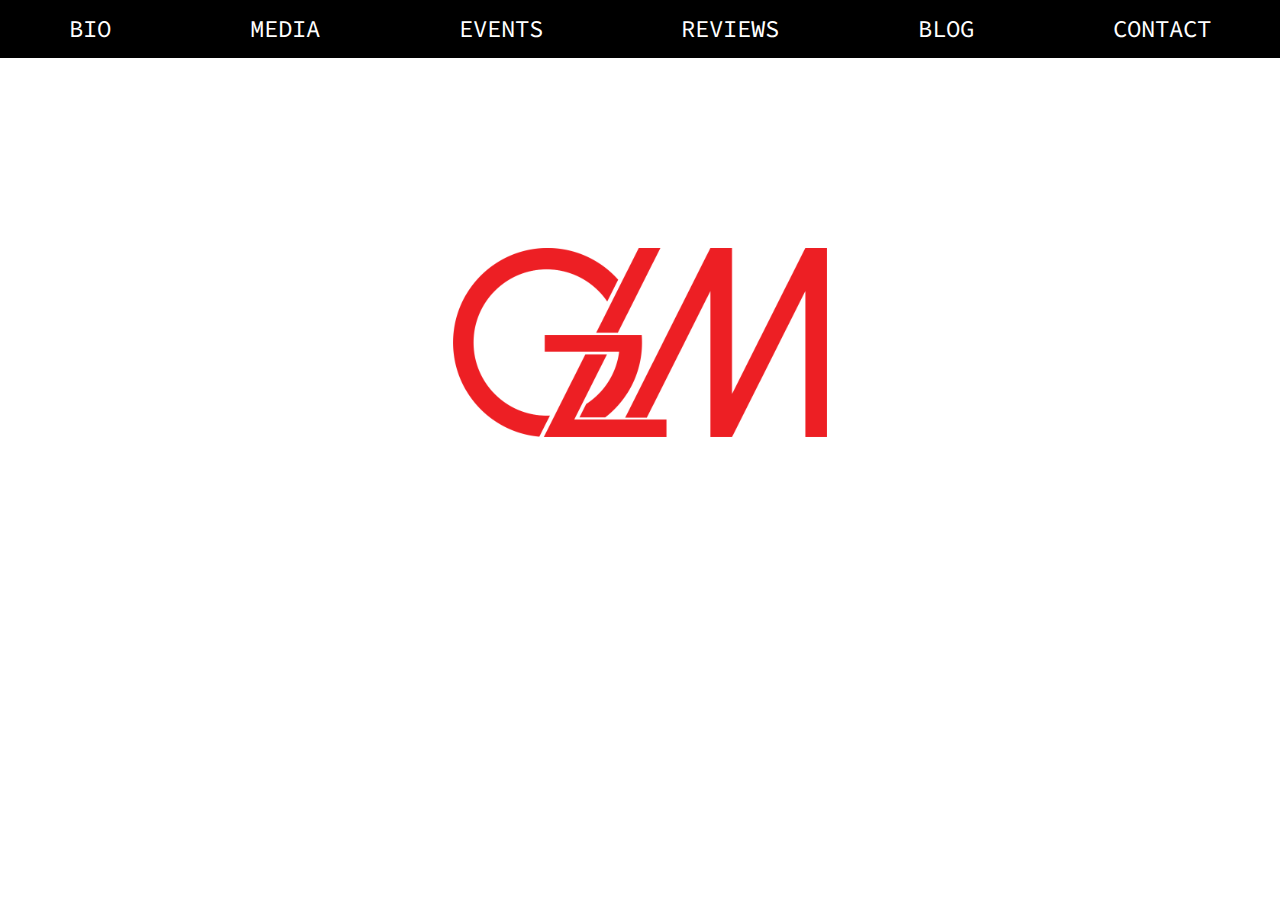
<file: index.html>
<!doctype html>

<!-- re-design of hard coded GLM website -->

<html lang="en">
    <head>
        <meta charset="utf-8">
        <title>Greg Luce Music</title>
        <link rel="apple-touch-icon" sizes="180x180" href="/apple-touch-icon.png">
        <link rel="icon" type="image/png" sizes="32x32" href="/favicon-32x32.png">
        <link rel="icon" type="image/png" sizes="16x16" href="/favicon-16x16.png">
        <link rel="manifest" href="/site.webmanifest">
        <meta name="Greg Luce Music Website" content="Greg Luce Music">
        <meta name="viewport" content="width=device-width, initial-scale=1">
        <meta property="og:type" content="website">
        <meta property="og:title" content="Greg Luce | Best Dallas Wedding DJ | Dallas Events DJ | Live Music | One Man Band | Solo Music Performer | DJ Near Me">
        <meta property="og:description" content="Live Music. DJ. Music Entertainment. Solo Musician. Contact us for Wedding, Private Party, or Corporate Event plans you have in Dallas, Fort Worth, or any destination for Music Entertainment.">
        <meta property="og:url" content="https://greglucemusic.com">
        <meta property="og:image" content="https://greglucemusic.com/img/glm-logo-red.png">
        <meta property="og:locale" content="en_US">
        <meta property="og:site_name" content="Greg Luce">
        <meta name="robots" content="follow, index"/>
        <meta name="google-site-verification" content="H_cP-AX1Nu55ibHpbzy5MTfO5NKqQpnH-luIgylswEA" />
 	
        <link rel="stylesheet" href="css/styles.css">
        <link rel="preconnect" href="https://fonts.gstatic.com">
        <link href="https://fonts.googleapis.com/css2?family=Red+Hat+Display&display=swap" rel="stylesheet">
        <link rel="preconnect" href="https://fonts.gstatic.com">
        <link href="https://fonts.googleapis.com/css2?family=Source+Code+Pro:wght@500&display=swap" rel="stylesheet">
        <link rel="preconnect" href="https://fonts.googleapis.com"> 
        <link rel="preconnect" href="https://fonts.gstatic.com" crossorigin> 
        <link href="https://fonts.googleapis.com/css2?family=Roboto+Mono:wght@700&display=swap" rel="stylesheet">
        <script src="js/script.js" defer></script>
    </head>

<body>
    <header>
        <div class="menu-wrapper">
            <div class="flex-tab">
                <div>
                    <div class="spot-mark">X</div>
                </div>
                <div class="menu-box">
                    <div class="line"></div>
                    <div class="line"></div>
                    <div class="line"></div>
                </div>
                <div class="hidden-box"></div>
            </div>
        </div>
        <div class="nav-box">
            <nav class="nav">
                <ul class="mobile-menu">
                    <li><a class="nav-links" href="../bio/index.html">BIO</a></li>
                    <li><a class="nav-links" href="../media/index.html">MEDIA</a></li>
                    <li><a class="nav-links" href="../events/index.html">EVENTS</a></li>
                    <li><a class="nav-links" href="../reviews/index.html">REVIEWS</a></li>
                    <li><a class="nav-links" href="../blog/index.html">BLOG</a></li>
                    <li><a class="nav-links" href="../contact/index.html">CONTACT</a></li>
                </ul>
            </nav>
            <div class="phone-number">
                <a href="tel:18174870886"><h1><img class="phone-icon" src="img/transparent-phone-white.png">817.487.0886</h1></a>
            </div>
        </div>
    </header>
    
    <div class="parallax-wrapper">
        <div class="header-wrapper">
            <div class="logo-headlines">
                <div class="logo-text">
                    <img class="logo" src="img/glm-logo-red.png" alt="red Greg Luce Music logo">
                    <p id="glm-text">Greg Luce Music<p>
                </div>
                <div class="glm-lines">
                    <p class="glm-description glm-description__left">DJ / One Man Band</p>
                    <p class="glm-description glm-description__right">Entertaining Dallas, <span class="no-wrap">Fort Worth,</span> and beyond</p>
                </div>
            </div>
        </div>
        <div class="full-page">  
            <div class="dj-frame">
                <div class="text-image-dj">DJ</div>
                <div class="dj-text">Seamless Sonic Selections</div>
            </div>
            <div class="bumper"></div>
            <div class="text-style" id="glm-dj-frame">
                <p class="description" id="glm-dj-text">Greg Luce Music provides a personalized touch on all the song selections and works with the client to choose songs from anything to a wedding first dance to a special birthday memory. This is the foundational highlght of any wedding reception or private party entertainment!</p>
            </div>
        </div>
        <div class="full-page">
            <div class="dj-frame">
                <div class="text-image-omb">OMB</div>
                <div class="omb-text">Acoustic Looping Entertainment</div>
            </div>
            <div class="bumper"></div>
            <div class="text-style">
                <p class="description">One Man Band - this is a unique approach for what Greg Luce Music delivers. Using technology to make digital loops, the performance can be enhanced with layered instrumentation and makes the guests take notice. A presentation of solo acoustic looping is what sets Greg Luce Music apart from others and accentuates any event.</p>
            </div>  
        </div>
        <div class="full-page">
            <div class="dj-frame">
                <div class="text-image-mc">MC</div>
                <div class="mc-text">Personalized Event Presentation</div>
            </div>
            <div class="bumper"></div>
            <div class="text-style">
                <p class="description">Most every special event needs an Master Of Ceremonies. Greg Luce Music adds this as part of weddings, corporate parties, and fundraisers, working to meet the clients needs and expectations.</p>
            </div>
        </div>
        <div class="full-page">
            <div class="dj-frame">
                <div class="text-image-fx">FX</div>
                <div class="fx-text">Ambience Enhancing Lighting</div>
            </div>
            <div class="bumper"></div>
            <div class="text-style">
                <p class="description">No party would be complete without special effects! Greg Luce Music can provide anything as simple as a few lights for presentation, to a full production or moving heads, strobes, and even dance lights. Uplighting is also an important element, especially for weddings, in order to set the ambience.</p>
            </div>
        </div>
        <div class="video-wrapper-front">
            <div class="video-player">
                <iframe src="https://www.youtube.com/embed/a4hIagju_sk" frameborder="0" allowfullscreen class="video"></iframe>
                <h4 class="video-text">Greg Luce Music - Promo Video</h4>
            </div>
        </div>
        <div class="footer-wrapper">
            <form action="https://formsubmit.co/greglucemusic@gmail.com" method="POST">
                <h3>Questions? Get them answered here.</h3>
                <div class="contact-info">
                    <div class="top-three">
                        <label for="name" required>Name</label>
                        <input type="text" name="Name" required>
                    </div>
                    <div class="top-three">
                        <label for="cell-phone" required>Mobile</label>
                        <input type="text" name="Cell Phone">
                    </div>
                    <div class="top-three">
                        <label for="email" required>Email</label>
                        <input type="text" name="Email">
                    </div>
                </div>
                <div class="event-date-type">
                    <div class="mid-two box1">
                        <label for="date-of-event" required>Date of Event</label>
                        <input type="date" value="" name="Date Of Event">
                    </div>
                    <div class="mid-two box2">
                        <label for="event-type" required>Event Type</label>
                        <div id="event-type">
                            <select>
                                <option value="wedding">Wedding</option>
                                <option value="private-party">Private Party</option>
                                <option value="corporate-event">Corporate Event</option>
                                <option value="fundraiser">Fundraiser</option>
                                <option value="other">Other</option>
                            </select>
                        </div>
                    </div>
                </div>
                <label for="event-location" required>Event Location</label>
                <input type="text" name="Event Location">
                <label for="entertainment-selections" required>What would you like to discuss? (check all that apply)</label>
                <div class="multi-selections">
                    <div class="entertainment-checkboxes">
                        <input type="text" name="Entertainment Selections">
                        <span class="down-arrow">&blacktriangledown;</span>
                    </div>
                    <div class="list">
                        <label for="omb" class="omb list-items">
                            <input type="checkbox" name="Solo Acoustic" id="list-omb" class="selections">Solo Acoustic
                        </label>
                        <label for="dj" class="dj list-items">
                            <input type="checkbox" name="DJ" id="list-dj" class="selections">DJ
                        </label>
                        <label for="mc" class="mc list-items">
                            <input type="checkbox" name="MC" id="list-mc" class="selections">Master Of Ceremonies
                        </label>
                        <label for="dance-floor-lighting" class="lighting-dance-floor list-items">
                        <input type="checkbox" name="Dance Floor Lights" id="lighting-dance-floor">Dance Floor Lights
                        </label>
                        <label for="uplighting" class="uplighting list-items">
                        <input type="checkbox" name="Uplighting" id="lighting-uplighting">Uplighting
                        </label>
                    </div>
                </div>
                <label for="event-vision" required>Event Vision</label>
                <input type="text" name="Event Vision">
                <label for="search-lead" required>How did you find us?</label>
                <input type="text" name="Search Reference">
                <button>
                    <p>Submit</p>
                </button>
            </form>
        </div>
        <div class="footer-tag">
            <div id="social-logos">
                <a href="https://www.facebook.com/GregLuceMusic"><img src="img/blue-facebook.png" alt="Greg Luce Music - Facebook logo" id="fb-logo" class="social"></a>
                <a href="https://www.instagram.com/greglucemusic/"><img src="img/transparent-instagram.png" alt="Greg Luce Music -Instagram logo" id="ig-logo" class="social"></a>
                <a href="https://twitter.com/GregLuceMusic"><img src="img/transparent-twitter.png" alt="Greg Luce Music - Twitter logo" id="tw-logo" class="social"></a>
            </div>
            <p>Greg Luce Music 2021</p>
        </div>
    </div>
    
</body>

</html>
</file>
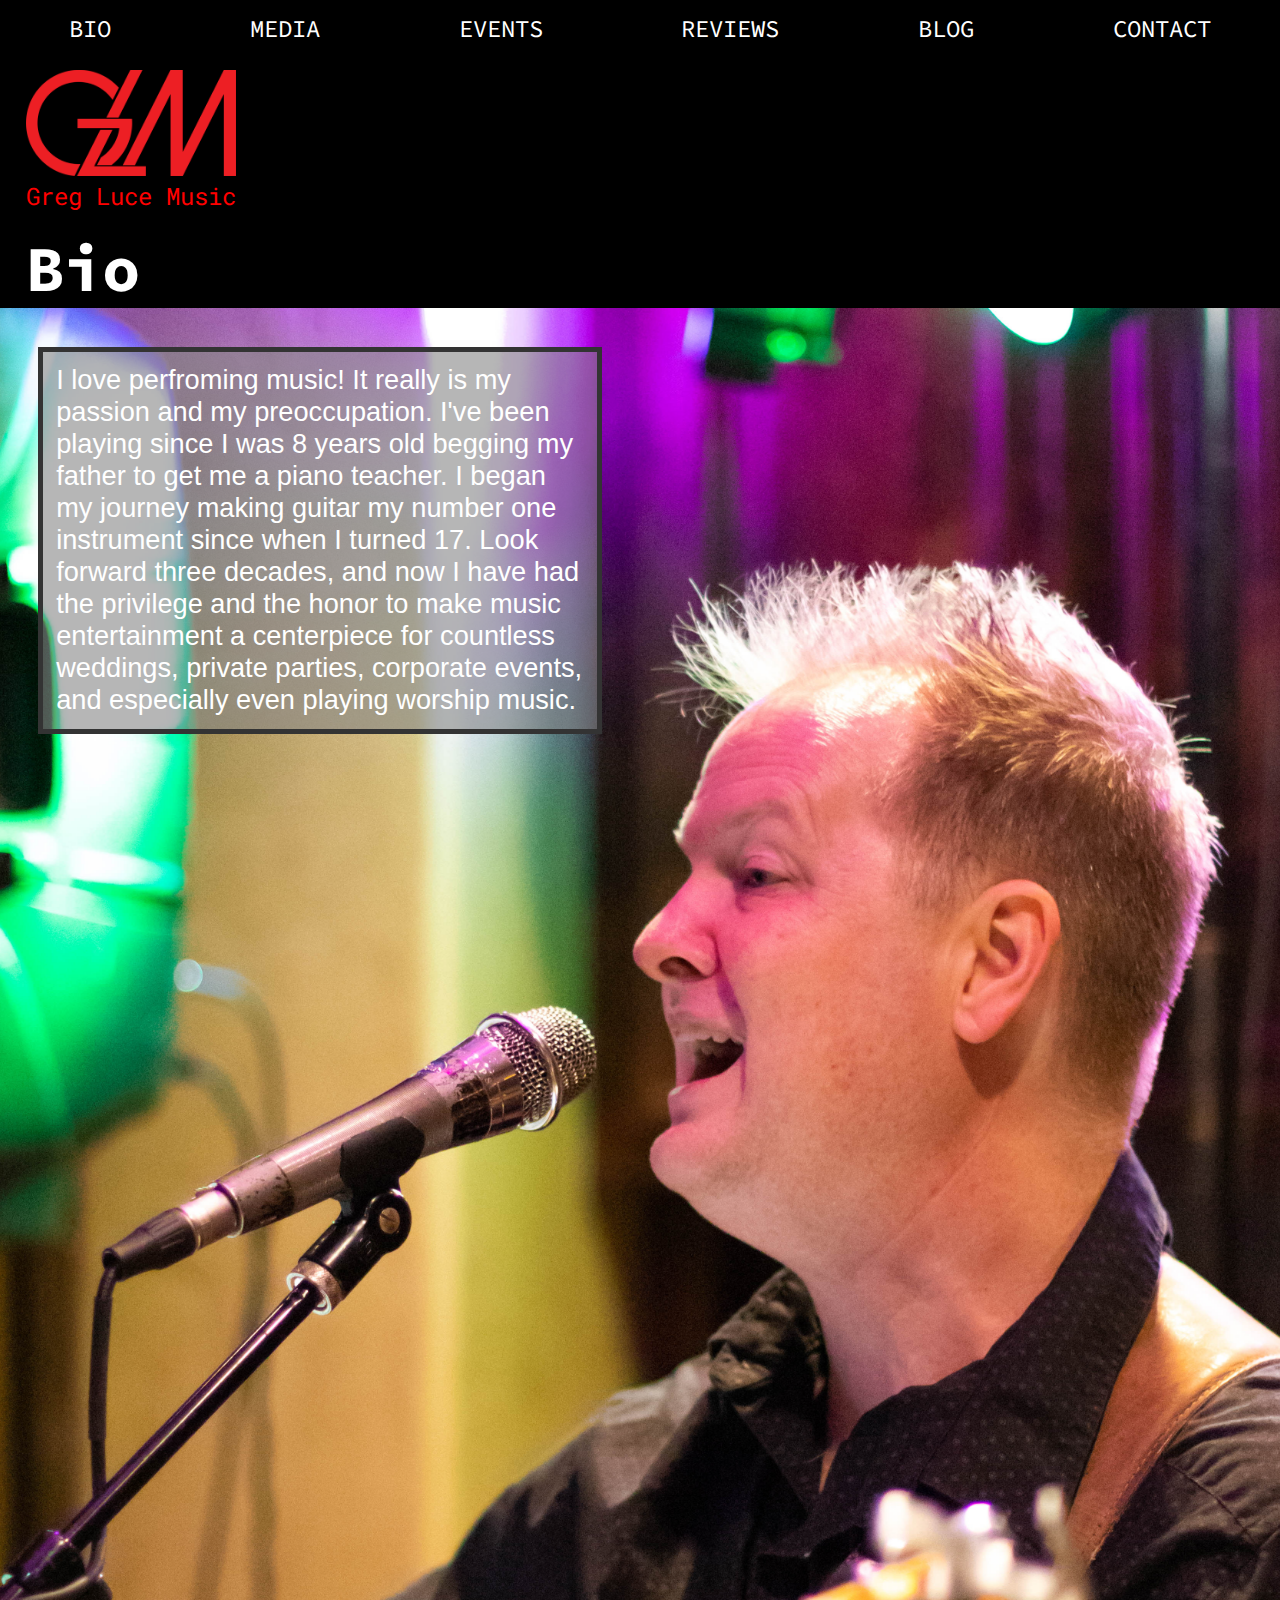
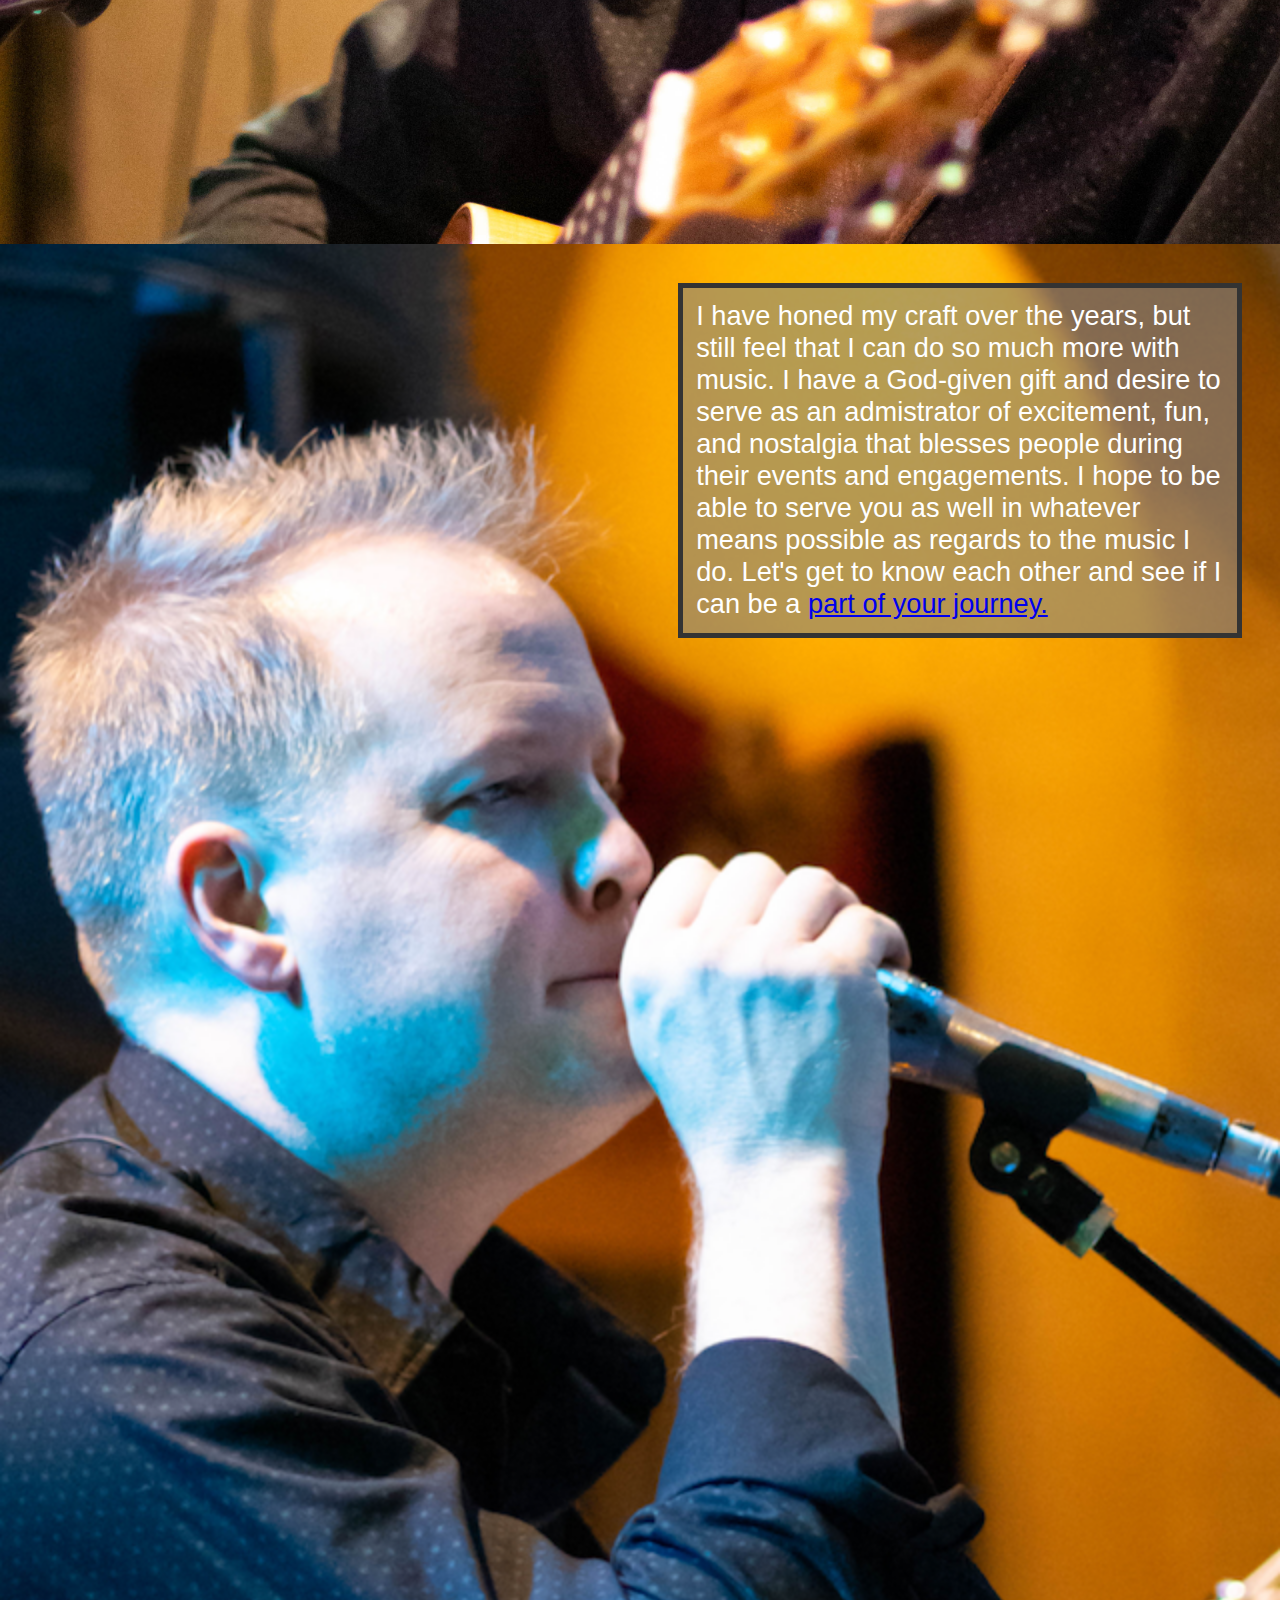
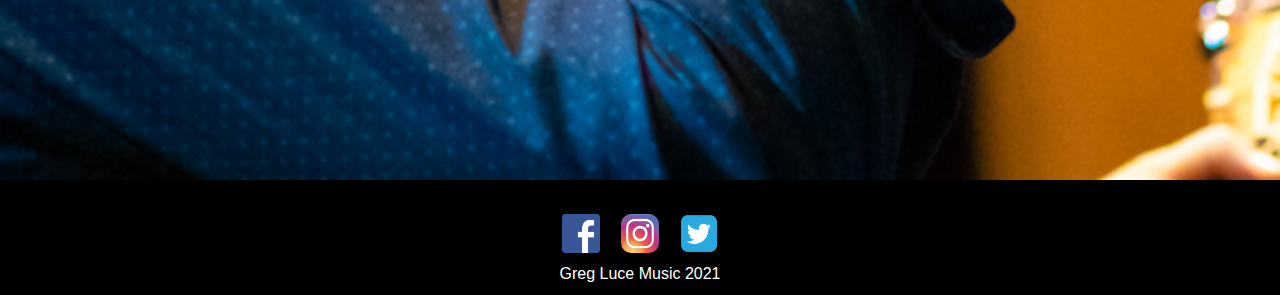
<file: bio/index.html>
<!DOCTYPE html>
<html lang="en">
<head>
    <meta charset="utf-8">
        <title>Greg Luce Music - Bio Page</title>

        <meta name="Greg Luce Music Bio Page" content="Greg Luce Music Bio">
        <meta name="viewport" content="width=device-width, initial-scale=1">
        <meta property="og:type" content="website">
        <meta property="og:title" content="Greg Luce | Best Dallas Wedding DJ | Dallas Events DJ | Live Music | One Man Band | Solo Music Performer | DJ Near Me">
        <meta property="og:description" content="Live Music. DJ. Music Entertainment. Solo Musician. Weddings, Private Parties, Corporate Events in Dallas, Fort Worth, and Destination Music Entertainment.">
        <meta property="og:url" content="https://greglucemusic.com">
        <meta property="og:image" content="https://greglucemusic.com/img/glm-logo-red.png">
        <meta property="og:locale" content="en_US">
        <meta property="og:site_name" content="Greg Luce">

        <link rel="stylesheet" href="../css/styles.css">
        <link rel="preconnect" href="https://fonts.gstatic.com">
        <link href="https://fonts.googleapis.com/css2?family=Red+Hat+Display&display=swap" rel="stylesheet">
        <link rel="preconnect" href="https://fonts.gstatic.com">
        <link href="https://fonts.googleapis.com/css2?family=Source+Code+Pro:wght@500&display=swap" rel="stylesheet">
        <link rel="preconnect" href="https://fonts.googleapis.com"> 
        <link rel="preconnect" href="https://fonts.gstatic.com" crossorigin> 
        <link href="https://fonts.googleapis.com/css2?family=Roboto+Mono:wght@700&display=swap" rel="stylesheet">
        <script async src="../js/script.js"></script>
</head>
<body class="page-body">
    <div class="header-page">
        
        <header>
            <div class="menu-wrapper">
                <div class="flex-tab">
                        <div>
                            <div class="spot-mark">X</div>
                        </div>
                    <div class="menu-box">
                        <div class="line"></div>
                        <div class="line"></div>
                        <div class="line"></div>
                    </div>
                    <div class="hidden-box"></div>
                </div>
            </div>
            <div class="nav-box" style="animation: none;">
                <nav class="nav">
                    <ul class="mobile-menu">
                        <li><a class="nav-links" href="../bio/index.html">BIO</a></li>
                        <li><a class="nav-links" href="../media/index.html">MEDIA</a></li>
                        <li><a class="nav-links" href="../events/index.html">EVENTS</a></li>
                        <li><a class="nav-links" href="../reviews/index.html">REVIEWS</a></li>
                        <li><a class="nav-links" href="../blog/index.html">BLOG</a></li>
                        <li><a class="nav-links" href="../contact/index.html">CONTACT</a></li>
                    </ul>
                </nav>
            </div>
        </header>
    </div>
        <div class="logo-headlines__page">
            <div class="logo-text">
                <a href="/"><img class="logo__page" src="../img/glm-logo-red.png" alt="red Greg Luce Music logo"></a>
                <p id="glm-text__page">Greg Luce Music<p>
            </div>
        </div>

        <h1 class="title-text">Bio</h1>
        <div class="bio-image bio-wrapper">
            <div class="bio-grid">
                <p class="bio-text">I love perfroming music! It really is my passion and my preoccupation. I've been playing since I was 8 years old begging my father to get me a piano teacher. I began my journey making guitar my number one instrument since when I turned 17. Look forward three decades, and now I have had the privilege and the honor to make music entertainment a centerpiece for countless weddings, private parties, corporate events, and especially even playing worship music. </p>
            </div> 
        </div>
        <div class="bio-image2 bio-wrapper">
            <div class="bio-grid2">
                <p class="bio-text2">I have honed my craft over the years, but still feel that I can do so much more with music. I have a God-given gift and desire to serve as an admistrator of excitement, fun, and nostalgia that blesses people during their events and engagements. I hope to be able to serve you as well in whatever means possible as regards to the music I do. Let's get to know each other and see if I can be a <a href="../contact/index.html">part of your journey.</a></p>
            </div> 
        </div>
        <div class="footer-tag">
            <div id="social-logos">
                <a href="https://www.facebook.com/GregLuceMusic" target="_blank"><img src="../img/blue-facebook.png" alt="Greg Luce Music - Facebook logo" id="fb-logo" class="social"></a>
                <a href="https://www.instagram.com/greglucemusic/" target="_blank"><img src="../img/transparent-instagram.png" alt="Greg Luce Music -Instagram logo" id="ig-logo" class="social"></a>
                <a href="https://twitter.com/GregLuceMusic" target="_blank"><img src="../img/transparent-twitter.png" alt="Greg Luce Music - Twitter logo" id="tw-logo" class="social"></a>
            </div>
            <p>Greg Luce Music 2021</p>
        </div>

        
</body>
</html>
</file>
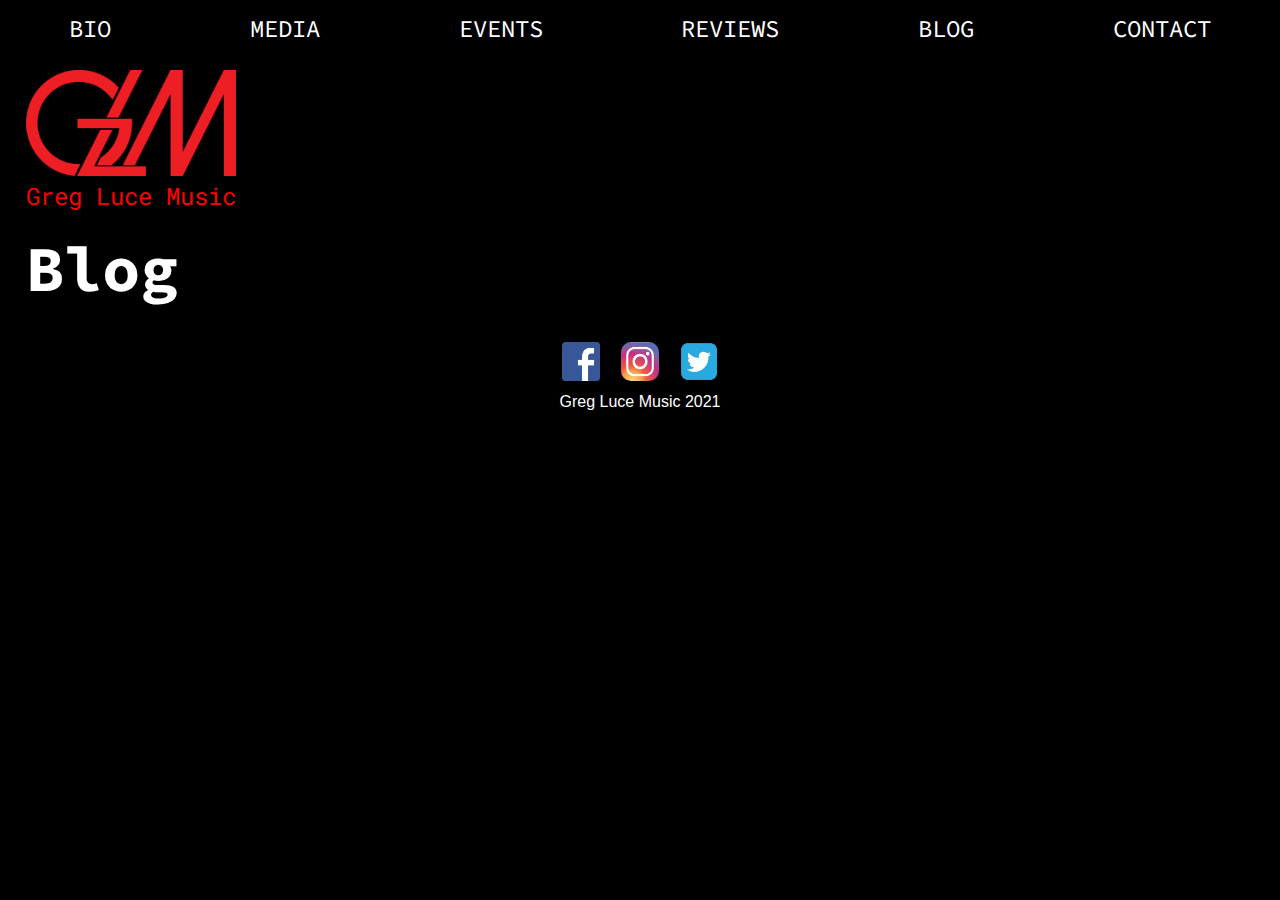
<file: blog/index.html>
<!DOCTYPE html>
<html lang="en">
<head>
    <meta charset="utf-8">
        <title>Greg Luce Music - Blog Page</title>

        <meta name="Greg Luce Music Blog Page" content="Greg Luce Music Blog">
        <meta name="viewport" content="width=device-width, initial-scale=1">
        <meta property="og:type" content="website">
        <meta property="og:title" content="Greg Luce | Best Dallas Wedding DJ | Dallas Events DJ | Live Music | One Man Band | Solo Music Performer | DJ Near Me">
        <meta property="og:description" content="Live Music. DJ. Music Entertainment. Solo Musician. Weddings, Private Parties, Corporate Events in Dallas, Fort Worth, and Destination Music Entertainment.">
        <meta property="og:url" content="https://greglucemusic.com">
        <meta property="og:image" content="https://greglucemusic.com/img/glm-logo-red.png">
        <meta property="og:locale" content="en_US">
        <meta property="og:site_name" content="Greg Luce">

    	
        <link rel="stylesheet" href="../css/styles.css">
        <link rel="preconnect" href="https://fonts.gstatic.com">
        <link href="https://fonts.googleapis.com/css2?family=Red+Hat+Display&display=swap" rel="stylesheet">
        <link rel="preconnect" href="https://fonts.gstatic.com">
        <link href="https://fonts.googleapis.com/css2?family=Source+Code+Pro:wght@500&display=swap" rel="stylesheet">
        <link rel="preconnect" href="https://fonts.googleapis.com"> 
        <link rel="preconnect" href="https://fonts.gstatic.com" crossorigin> 
        <link href="https://fonts.googleapis.com/css2?family=Roboto+Mono:wght@700&display=swap" rel="stylesheet">
        <script async src="../js/script.js"></script>
</head>
<body class="page-body">
    <div class="header-page">
        <header>
            <div class="menu-wrapper">
                <div class="flex-tab">
                        <div>
                            <div class="spot-mark">X</div>
                        </div>
                    <div class="menu-box">
                        <div class="line"></div>
                        <div class="line"></div>
                        <div class="line"></div>
                    </div>
                    <div class="hidden-box"></div>
                </div>
            </div>
            <div class="nav-box" style="animation: none;">
                <nav class="nav">
                    <ul class="mobile-menu">
                        <li><a class="nav-links" href="../bio/index.html">BIO</a></li>
                        <li><a class="nav-links" href="../media/index.html">MEDIA</a></li>
                        <li><a class="nav-links" href="../events/index.html">EVENTS</a></li>
                        <li><a class="nav-links" href="../reviews/index.html">REVIEWS</a></li>
                        <li><a class="nav-links" href="../blog/index.html">BLOG</a></li>
                        <li><a class="nav-links" href="../contact/index.html">CONTACT</a></li>
                    </ul>
                </nav>
            </div>
        </header>
    </div>
    <div class="logo-headlines__page">
        <div class="logo-text">
            <a href="/"><img class="logo__page" src="../img/glm-logo-red.png" alt="red Greg Luce Music logo"></a>
            <p id="glm-text__page">Greg Luce Music<p>
        </div>
    </div>
    <h1 class="title-text">Blog</h1>
    <div class="footer-tag">
        <div id="social-logos">
            <a href="https://www.facebook.com/GregLuceMusic" target="_blank"><img src="../img/blue-facebook.png" alt="Greg Luce Music - Facebook logo" id="fb-logo" class="social"></a>
            <a href="https://www.instagram.com/greglucemusic/" target="_blank"><img src="../img/transparent-instagram.png" alt="Greg Luce Music -Instagram logo" id="ig-logo" class="social"></a>
            <a href="https://twitter.com/GregLuceMusic" target="_blank"><img src="../img/transparent-twitter.png" alt="Greg Luce Music - Twitter logo" id="tw-logo" class="social"></a>
        </div>
        <p>Greg Luce Music 2021</p>
    </div>
</body>
</html>
</file>
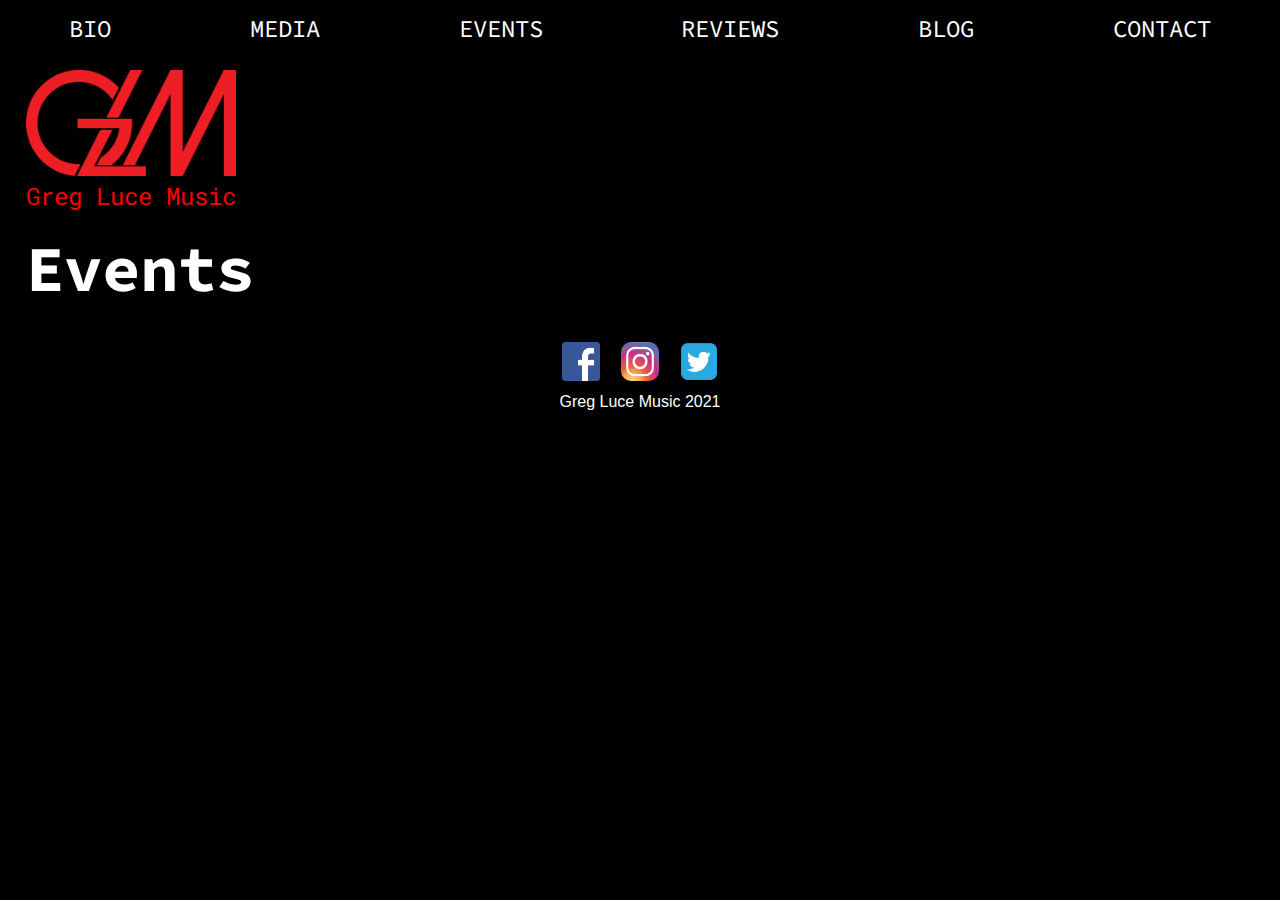
<file: events/index.html>
<!DOCTYPE html>
<html lang="en">
<head>
    <meta charset="utf-8">
        <title>Greg Luce Music - Events Page</title>

        <meta name="Greg Luce Music Events Page" content="Greg Luce Music Events">
        <meta name="viewport" content="width=device-width, initial-scale=1">
        <meta property="og:type" content="website">
        <meta property="og:title" content="Greg Luce | Best Dallas Wedding DJ | Dallas Events DJ | Live Music | One Man Band | Solo Music Performer | DJ Near Me">
        <meta property="og:description" content="Live Music. DJ. Music Entertainment. Solo Musician. Weddings, Private Parties, Corporate Events in Dallas, Fort Worth, and Destination Music Entertainment.">
        <meta property="og:url" content="https://greglucemusic.com">
        <meta property="og:image" content="https://greglucemusic.com/img/glm-logo-red.png">
        <meta property="og:locale" content="en_US">
        <meta property="og:site_name" content="Greg Luce">

    	
        <link rel="stylesheet" href="../css/styles.css">
        <link rel="preconnect" href="https://fonts.gstatic.com">
        <link href="https://fonts.googleapis.com/css2?family=Red+Hat+Display&display=swap" rel="stylesheet">
        <link rel="preconnect" href="https://fonts.gstatic.com">
        <link href="https://fonts.googleapis.com/css2?family=Source+Code+Pro:wght@500&display=swap" rel="stylesheet">
        <link rel="preconnect" href="https://fonts.googleapis.com"> 
        <link rel="preconnect" href="https://fonts.gstatic.com" crossorigin> 
        <link href="https://fonts.googleapis.com/css2?family=Roboto+Mono:wght@700&display=swap" rel="stylesheet">
        <script async src="../js/script.js"></script>
</head>
<body class="page-body">
    <div class="header-page">
        <header>
            <div class="menu-wrapper">
                <div class="flex-tab">
                        <div>
                            <div class="spot-mark">X</div>
                        </div>
                    <div class="menu-box">
                        <div class="line"></div>
                        <div class="line"></div>
                        <div class="line"></div>
                    </div>
                    <div class="hidden-box"></div>
                </div>
            </div>
            <div class="nav-box" style="animation: none;">
                <nav class="nav">
                    <ul class="mobile-menu">
                        <li><a class="nav-links" href="../bio/index.html">BIO</a></li>
                        <li><a class="nav-links" href="../media/index.html">MEDIA</a></li>
                        <li><a class="nav-links" href="../events/index.html">EVENTS</a></li>
                        <li><a class="nav-links" href="../reviews/index.html">REVIEWS</a></li>
                        <li><a class="nav-links" href="../blog/index.html">BLOG</a></li>
                        <li><a class="nav-links" href="../contact/index.html">CONTACT</a></li>
                    </ul>
                </nav>
            </div>
        </header>
    </div>
    <div class="logo-headlines__page">
        <div class="logo-text">
            <a href="/"><img class="logo__page" src="../img/glm-logo-red.png" alt="red Greg Luce Music logo"></a>
            <p id="glm-text__page">Greg Luce Music<p>
        </div>
    </div>
    <h1 class="title-text">Events</h1>
    
    <div class="footer-tag">
        <div id="social-logos">
            <a href="https://www.facebook.com/GregLuceMusic" target="_blank"><img src="../img/blue-facebook.png" alt="Greg Luce Music - Facebook logo" id="fb-logo" class="social"></a>
            <a href="https://www.instagram.com/greglucemusic/" target="_blank"><img src="../img/transparent-instagram.png" alt="Greg Luce Music -Instagram logo" id="ig-logo" class="social"></a>
            <a href="https://twitter.com/GregLuceMusic" target="_blank"><img src="../img/transparent-twitter.png" alt="Greg Luce Music - Twitter logo" id="tw-logo" class="social"></a>
        </div>
        <p>Greg Luce Music 2021</p>
    </div>
</body>
</html>
</file>
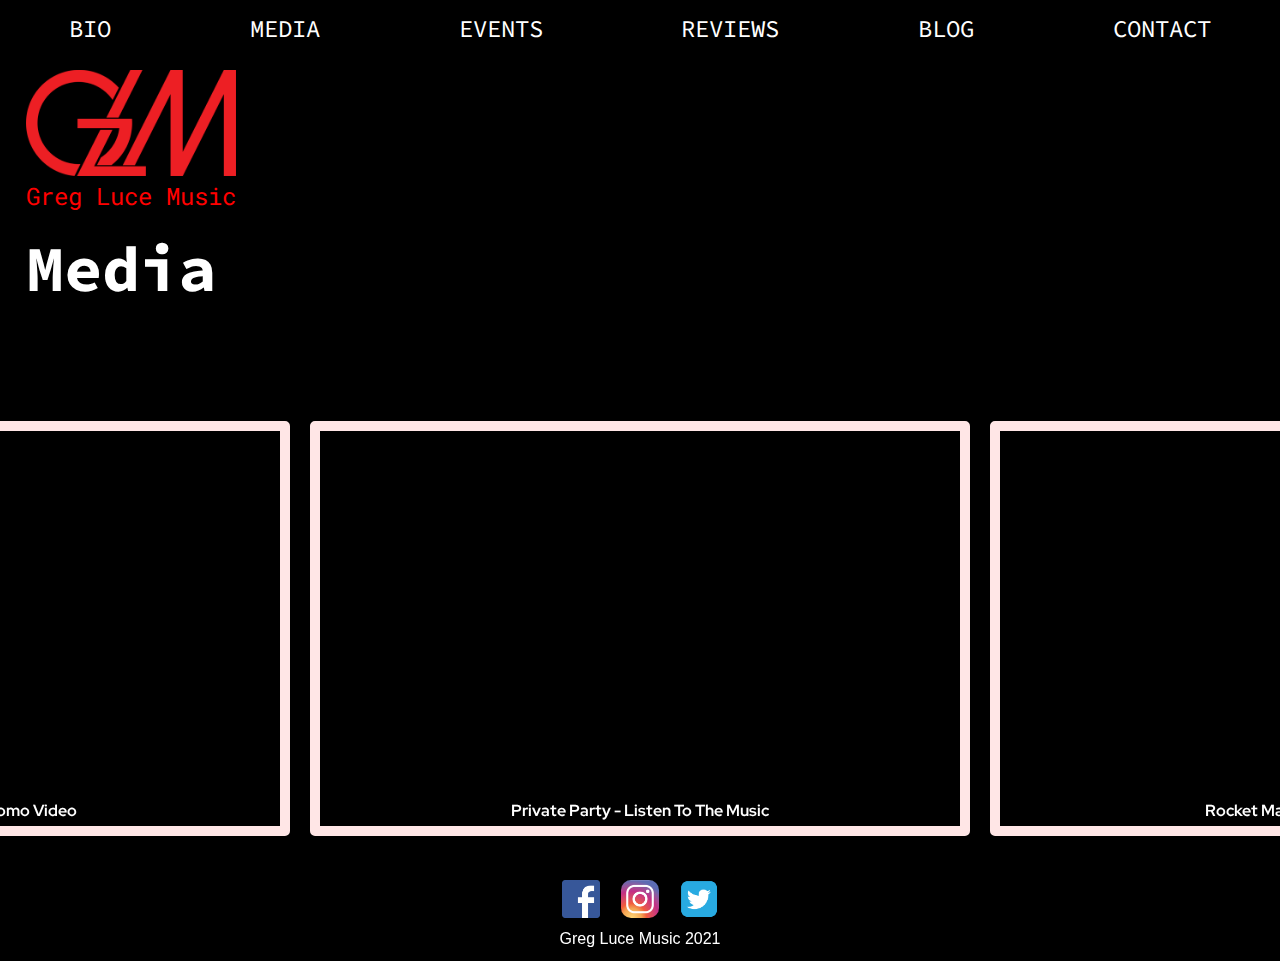
<file: media/index.html>
<!DOCTYPE html>
<html lang="en">
<head>
    <meta charset="utf-8">
        <title>Greg Luce Music - Media Page</title>

        <meta name="Greg Luce Music Media Page" content="Greg Luce Music Media">
        <meta name="viewport" content="width=device-width, initial-scale=1">
        <meta property="og:type" content="website">
        <meta property="og:title" content="Greg Luce | Best Dallas Wedding DJ | Dallas Events DJ | Live Music | One Man Band | Solo Music Performer | DJ Near Me">
        <meta property="og:description" content="Live Music. DJ. Music Entertainment. Solo Musician. Weddings, Private Parties, Corporate Events in Dallas, Fort Worth, and Destination Music Entertainment.">
        <meta property="og:url" content="https://greglucemusic.com">
        <meta property="og:image" content="https://greglucemusic.com/img/glm-logo-red.png">
        <meta property="og:locale" content="en_US">
        <meta property="og:site_name" content="Greg Luce">

    	
        <link rel="stylesheet" href="../css/styles.css">
        <link rel="preconnect" href="https://fonts.gstatic.com">
        <link href="https://fonts.googleapis.com/css2?family=Red+Hat+Display&display=swap" rel="stylesheet">
        <link rel="preconnect" href="https://fonts.gstatic.com">
        <link href="https://fonts.googleapis.com/css2?family=Source+Code+Pro:wght@500&display=swap" rel="stylesheet">
        <link rel="preconnect" href="https://fonts.googleapis.com"> 
        <link rel="preconnect" href="https://fonts.gstatic.com" crossorigin> 
        <link href="https://fonts.googleapis.com/css2?family=Roboto+Mono:wght@700&display=swap" rel="stylesheet">
        <script async src="../js/video.js"></script>
        <script async src="../js/script.js"></script>   
        
</head>
<body class="page-body">
    <div class="header-page">
        <header>
            <div class="menu-wrapper">
                <div class="flex-tab">
                        <div>
                            <div class="spot-mark">X</div>
                        </div>
                    <div class="menu-box">
                        <div class="line"></div>
                        <div class="line"></div>
                        <div class="line"></div>
                    </div>
                    <div class="hidden-box"></div>
                </div>
            </div>
            <div class="nav-box" style="animation: none;">
                <nav class="nav">
                    <ul class="mobile-menu">
                        <li><a class="nav-links" href="../bio/index.html">BIO</a></li>
                        <li><a class="nav-links" href="../media/index.html">MEDIA</a></li>
                        <li><a class="nav-links" href="../events/index.html">EVENTS</a></li>
                        <li><a class="nav-links" href="../reviews/index.html">REVIEWS</a></li>
                        <li><a class="nav-links" href="../blog/index.html">BLOG</a></li>
                        <li><a class="nav-links" href="../contact/index.html">CONTACT</a></li>
                    </ul>
                </nav>
            </div>
        </header>
    </div>  


    <div class="logo-headlines__page">
        <div class="logo-text">
            <a href="/"><img class="logo__page" src="../img/glm-logo-red.png" alt="red Greg Luce Music logo"></a>
            <p id="glm-text__page">Greg Luce Music<p>
        </div>
    </div>
    <h1 class="title-text media-header">Media</h1>
    <div class="video-wrapper"></div> 
    <div class="footer-tag">
        <div id="social-logos">
            <a href="https://www.facebook.com/GregLuceMusic" target="_blank"><img src="../img/blue-facebook.png" alt="Greg Luce Music - Facebook logo" id="fb-logo" class="social"></a>
            <a href="https://www.instagram.com/greglucemusic/" target="_blank"><img src="../img/transparent-instagram.png" alt="Greg Luce Music -Instagram logo" id="ig-logo" class="social"></a>
            <a href="https://twitter.com/GregLuceMusic" target="_blank"><img src="../img/transparent-twitter.png" alt="Greg Luce Music - Twitter logo" id="tw-logo" class="social"></a>
        </div>
        <p>Greg Luce Music 2021</p>
    </div>

    
    
</body>
</html>
</file>
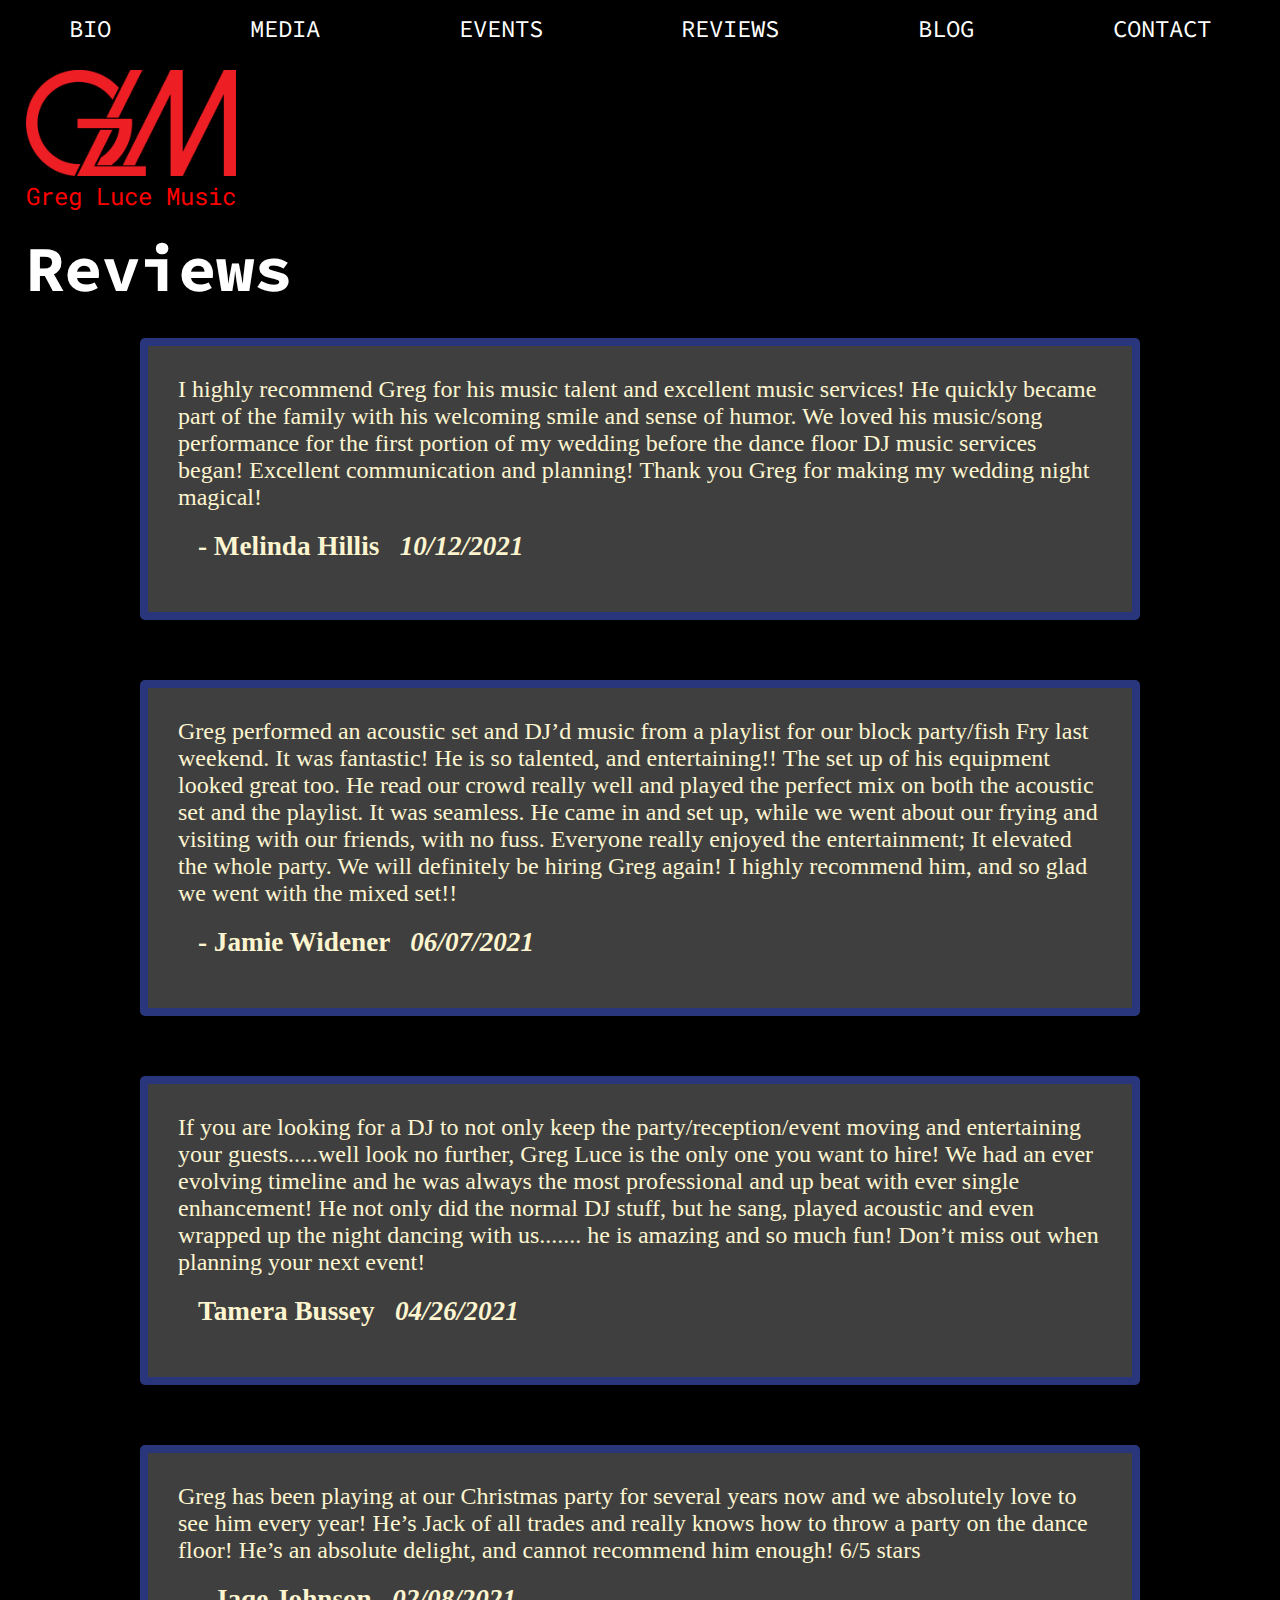
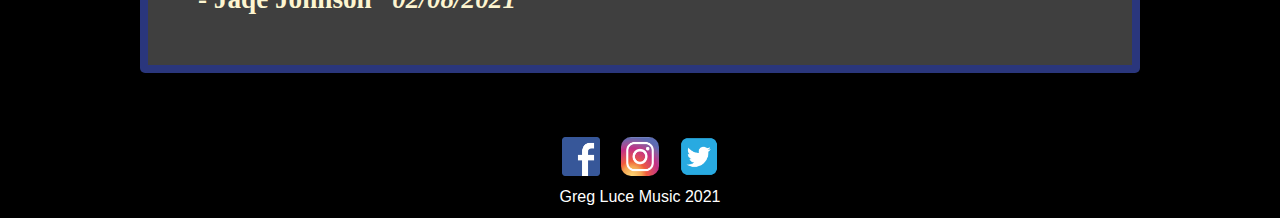
<file: reviews/index.html>
<!DOCTYPE html>
<html lang="en">
<head>
    <meta charset="utf-8">
        <title>Greg Luce Music - Reviews Page</title>

        <meta name="Greg Luce Music Reviews Page" content="Greg Luce Music Reviews">
        <meta name="viewport" content="width=device-width, initial-scale=1">
        <meta property="og:type" content="website">
        <meta property="og:title" content="Greg Luce | Best Dallas Wedding DJ | Dallas Events DJ | Live Music | One Man Band | Solo Music Performer | DJ Near Me">
        <meta property="og:description" content="Live Music. DJ. Music Entertainment. Solo Musician. Weddings, Private Parties, Corporate Events in Dallas, Fort Worth, and Destination Music Entertainment.">
        <meta property="og:url" content="https://greglucemusic.com">
        <meta property="og:image" content="https://greglucemusic.com/img/glm-logo-red.png">
        <meta property="og:locale" content="en_US">
        <meta property="og:site_name" content="Greg Luce">

    	
        <link rel="stylesheet" href="../css/styles.css">
        <link rel="preconnect" href="https://fonts.gstatic.com">
        <link href="https://fonts.googleapis.com/css2?family=Red+Hat+Display&display=swap" rel="stylesheet">
        <link rel="preconnect" href="https://fonts.gstatic.com">
        <link href="https://fonts.googleapis.com/css2?family=Source+Code+Pro:wght@500&display=swap" rel="stylesheet">
        <link rel="preconnect" href="https://fonts.googleapis.com"> 
        <link rel="preconnect" href="https://fonts.gstatic.com" crossorigin> 
        <link href="https://fonts.googleapis.com/css2?family=Roboto+Mono:wght@700&display=swap" rel="stylesheet">
        <script async src="../js/script.js"></script>
</head>
<body class="page-body">
    <div class="header-page">
        <header>
            <div class="menu-wrapper">
                <div class="flex-tab">
                        <div>
                            <div class="spot-mark">X</div>
                        </div>
                    <div class="menu-box">
                        <div class="line"></div>
                        <div class="line"></div>
                        <div class="line"></div>
                    </div>
                    <div class="hidden-box"></div>
                </div>
            </div>
            <div class="nav-box" style="animation: none;">
                <nav class="nav">
                    <ul class="mobile-menu">
                        <li><a class="nav-links" href="../bio/index.html">BIO</a></li>
                        <li><a class="nav-links" href="../media/index.html">MEDIA</a></li>
                        <li><a class="nav-links" href="../events/index.html">EVENTS</a></li>
                        <li><a class="nav-links" href="../reviews/index.html">REVIEWS</a></li>
                        <li><a class="nav-links" href="../blog/index.html">BLOG</a></li>
                        <li><a class="nav-links" href="../contact/index.html">CONTACT</a></li>
                    </ul>
                </nav>
            </div>
        </header>
    </div>
    <div class="logo-headlines__page">
        <div class="logo-text">
            <a href="/"><img class="logo__page" src="../img/glm-logo-red.png" alt="red Greg Luce Music logo"></a>
            <p id="glm-text__page">Greg Luce Music<p>
        </div>
    </div>
    <h1 class="title-text">Reviews</h1>
    <div class="section-wrapper">
        <section>
            <p>
                I highly recommend Greg for his music talent and excellent music services! He quickly became part of the family with his welcoming smile and sense of humor. We loved his music/song performance for the first portion of my wedding before the dance floor DJ music services began! Excellent communication and planning! Thank you Greg for making my wedding night magical!
            </p>
            <h4>- Melinda Hillis &ensp;<em>10/12/2021</em></h4>
        </section>
        <section>
            <p>
                Greg performed an acoustic set and DJ’d music from a playlist for our block party/fish Fry last weekend. It was fantastic! He is so talented, and entertaining!! The set up of his equipment looked great too. He read our crowd really well and played the perfect mix on both the acoustic set and the playlist. It was seamless. He came in and set up, while we went about our frying and visiting with our friends, with no fuss. Everyone really enjoyed the entertainment; It elevated the whole party. We will definitely be hiring Greg again! I highly recommend him, and so glad we went with the mixed set!!
            </p>
            <h4>- Jamie Widener &ensp;<em>06/07/2021</em></h4>
        </section>
        <section>
            <p>
                If you are looking for a DJ to not only keep the party/reception/event moving and entertaining your guests.....well look no further, Greg Luce is the only one you want to hire! We had an ever evolving timeline and he was always the most professional and up beat with ever single enhancement! He not only did the normal DJ stuff, but he sang, played acoustic and even wrapped up the night dancing with us....... he is amazing and so much fun! Don’t miss out when planning your next event!
            </p>
            <h4>Tamera Bussey &ensp;<em>04/26/2021</em></h4>
        </section>
        <section>
            <p>
                Greg has been playing at our Christmas party for several years now and we absolutely love to see him every year! He’s Jack of all trades and really knows how to throw a party on the dance floor! He’s an absolute delight, and cannot recommend him enough! 6/5 stars
            </p>
            <h4>- Jaqe Johnson &ensp;<em>02/08/2021</em></h4>
        </section>
    </div>

    <div class="footer-tag">
        <div id="social-logos">
            <a href="https://www.facebook.com/GregLuceMusic" target="_blank"><img src="../img/blue-facebook.png" alt="Greg Luce Music - Facebook logo" id="fb-logo" class="social"></a>
            <a href="https://www.instagram.com/greglucemusic/" target="_blank"><img src="../img/transparent-instagram.png" alt="Greg Luce Music -Instagram logo" id="ig-logo" class="social"></a>
            <a href="https://twitter.com/GregLuceMusic" target="_blank"><img src="../img/transparent-twitter.png" alt="Greg Luce Music - Twitter logo" id="tw-logo" class="social"></a>
        </div>
        <p>Greg Luce Music 2021</p>
    </div>
</body>
</html>
</file>
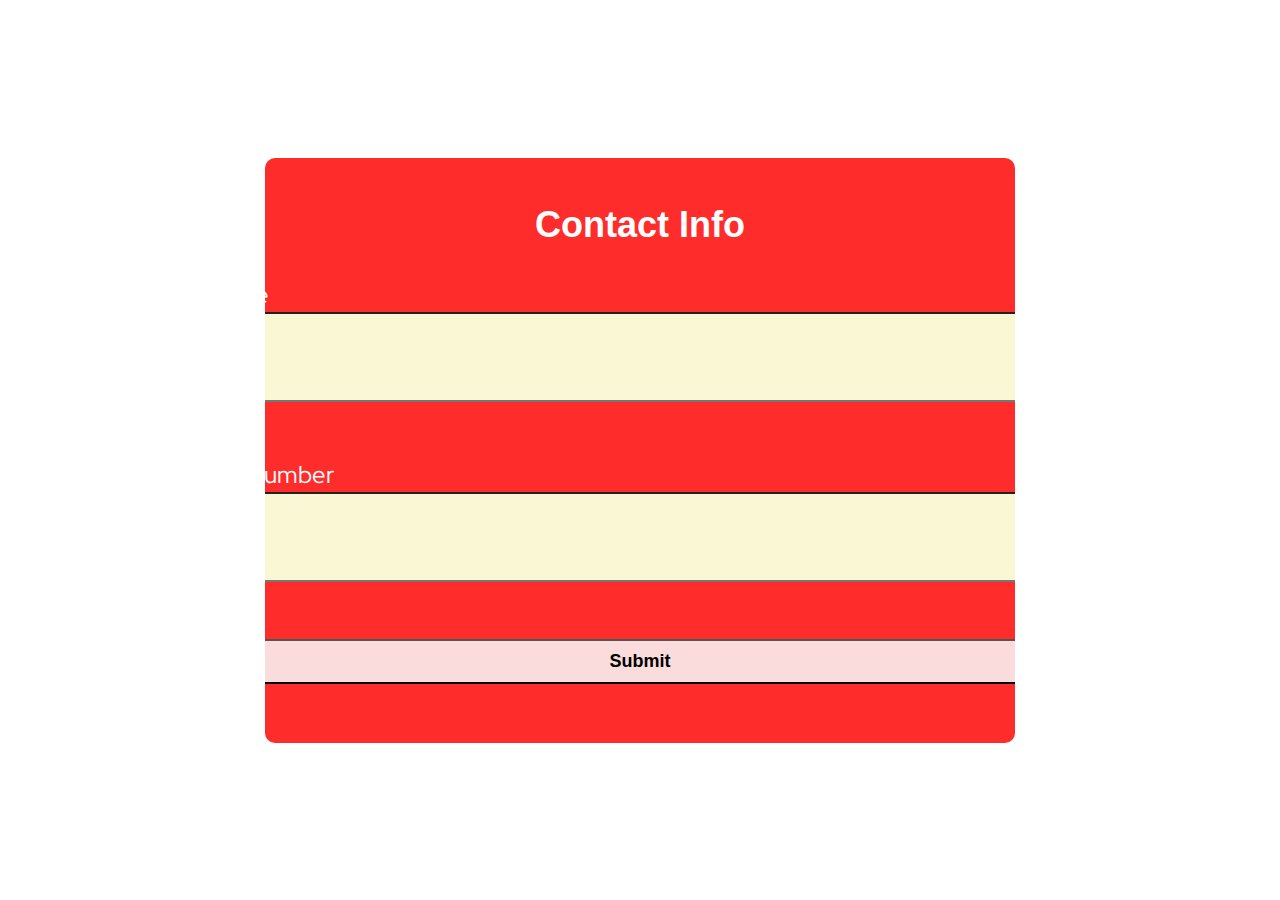
<file: short-form/index.html>
<!DOCTYPE html>
<html lang="en">
<head>
    <meta charset="utf-8">
        <title>Greg Luce Music - Bio Page</title>

        <meta name="Greg Luce Music More Info Page" content="Greg Luce Music More Info">
        <meta name="viewport" content="width=device-width, initial-scale=1">
        <meta property="og:type" content="website">
        <meta property="og:title" content="Greg Luce | Best Dallas Wedding DJ | Dallas Events DJ | Live Music | One Man Band | Solo Music Performer | DJ Near Me">
        <meta property="og:description" content="Live Music. DJ. Music Entertainment. Solo Musician. Weddings, Private Parties, Corporate Events in Dallas, Fort Worth, and Destination Music Entertainment.">
        <meta property="og:url" content="https://greglucemusic.com">
        <meta property="og:image" content="https://greglucemusic.com/img/glm-logo-red.png">
        <meta property="og:locale" content="en_US">
        <meta property="og:site_name" content="Greg Luce">

        <link rel="stylesheet" href="../css/styles.css">
        <link rel="preconnect" href="https://fonts.gstatic.com">
        <link href="https://fonts.googleapis.com/css2?family=Red+Hat+Display&display=swap" rel="stylesheet">
        <link rel="preconnect" href="https://fonts.gstatic.com">
        <link href="https://fonts.googleapis.com/css2?family=Source+Code+Pro:wght@500&display=swap" rel="stylesheet">
        <link rel="preconnect" href="https://fonts.googleapis.com"> 
        <link rel="preconnect" href="https://fonts.gstatic.com" crossorigin> 
        <link href="https://fonts.googleapis.com/css2?family=Roboto+Mono:wght@700&display=swap" rel="stylesheet">
        <script async src="../js/script.js"></script>
</head>
<body>
    <div class="short-form">
        <form action="https://formsubmit.co/greglucemusic@gmail.com" method="POST" class="short-form_layout">
            <h1 class="short-form_info">Contact Info</h1>
            <div class="contact-info_short-form">
                <div class="short-form_inputs">
                    <label class="short-form_label" for="name" required>Name</label>
                    <input class="short-form_text" type="text" name="Name" required>
                </div>
                <div class="short-form_inputs">
                    <label class="short-form_label"for="cell-phone" required>Cell number</label>
                    <input class="short-form_text" type="text" name="Cell Phone">
                </div>
            </div>
            <button class="send-button" type="hidden" name="_captcha" value="false">
                <p>Submit</p>
            </button>
        </form>
    </div>
</body>
</file>
<file: css/styles.css>
html, body, * {
    margin: 0;
    padding: 0;
    box-sizing: border-box;
}

:root {
    --logo-size: 50vw;
    --bg-img-ht: 100vh;
    --logo-size-page: calc(var(--logo-size) / 2);
    --logo-with-text: calc(var(--logo-size-page) / 8.8);
    --animation-state: forwards;
    --social-logo-width: clamp(2rem, 3vw, 3rem);
}

/* #wpadminbar {
    top: auto;
    bottom: 0;
} */

/* Animation Keyframes */

@keyframes fadeToBlackAndUp {
    0% {background-color: white;}
    10% {background-color: black;}
    50% {background-color: black;}
    80% {opacity: 1;background-color: black;}
    90% {opacity: 1; height: 100vh;background-color: black;}
    100% {opacity: 1; height: 0vh;background-color: black;}
}

@keyframes logoMove {
    0%, 10% {opacity: 0; transform: scale(1.5);}
    100% {opacity: 1; transform: scale(1);}
}



@keyframes scaleForwardFade {
    0% {transform: scale(0.1); opacity: 0;}
    100% {transform: scale(1); opacity: 1;}
}

@keyframes leftSideFadeIn {
    0% {transform: translateX(-50vw); opacity: 0;}
    20% {opacity: 0.1;}
    100% {transform: translateX(0vw); opacity: 1;}
}

@keyframes rightSideFadeIn {
    0% {transform: translateX(50vw); opacity: 0;}
    20% {opacity: 0.1;}
    100% {transform: translateX(0vw); opacity: 1;}
}

@keyframes fadeIn {
    0%, 50% {opacity: 0;}
    100% {opacity: 1;}
}

@keyframes upAndFade {
    80% {opacity: 1;}
    90% {opacity: 0; height: 100vh;}
    100% {opacity: 0; height: 0vh;}
}

@keyframes slideMenu {
    0% {right: -24vw;}
    100% {right: 0;}
}

@keyframes slideBack {
    0% {right: 0;}
    100% {right: -24vw;}
}

@keyframes lineIn {
    0% {opacity: 0;}
    100% {opacity: 1;}
}

@keyframes lineOut {
    0% {opacity: 1;}
    100% {opacity: 0;}
}

@keyframes tabLeft {
    0% {width: 40px;}
    100% {width: 23vw;}
}

@keyframes tabRight {
    0% {width: 23vw;}
    100% {width: 40px;}
}

@keyframes closeTab {
    0% {opacity: 0;}
    100% {opacity: 1;}
}

.spot-mark {
    display: none;
}


.header-wrapper {
    background-color: white;
    height: 100vh;
    position: relative;
    z-index: 10;
    animation: fadeToBlackAndUp 6s ease-in var(--animation-state);
}


.page-body {
    background-color: black;
}
.header-page {
    height: 6vh;
}

.logo-headlines {
    display: flex;
    justify-content: center;
    align-items: center;
    flex-flow: column;
    height: var(--bg-img-ht);
    animation: upAndFade 6s ease-in-out forwards;
}
.logo-headlines__page {
    width: 80%;
    padding: 1rem 2vw;
    display: flex;
    justify-content: flex-start;
    align-items: center;
}

.logo-text {
    display: flex;
    justify-content: center;
    align-items: center;
    flex-flow: column;
}
.logo {
    width: clamp(100px, var(--logo-size), 400px);
    padding: 1vw;
    opacity: 1;
    transform: scale(1);
    animation: logoMove 0.5s ease-in var(--animation-state);
}
.logo__page {
    width: clamp(105px, var(--logo-size-page), 210px);
}

#glm-text {
    font-size: clamp(1.2rem, 5.5vw, 2.8rem);
    font-family: 'Roboto Mono';
    color: red;
    opacity: 0;
    margin-bottom: 1vw;
    transform: scale(0.8);
    animation: scaleForwardFade 1.5s ease-in-out var(--animation-state);
}
#glm-text__page {
    width: 100%;
    font-size: clamp(0.75rem, var(--logo-with-text), 1.5rem);
    font-family: 'Roboto Mono';
    color: red;
}
.title-text {
    color: white;
    font-family: 'Source Code Pro';
    font-size: clamp(2rem, 8vw, 4rem);
    padding-left: 2vw;
}
.phone-icon {
    background-color: transparent;
    width: 24px;
    height: 24px;
    margin-right: 8px;
}

.glm-lines {
    width: 70vw;
    text-align: center;
}

.glm-description {
    font-family: 'Roboto Mono';
    font-weight: 900;
    color: white;
    display: block;
    font-size: clamp(1rem, 3.5vw, 2rem);
    letter-spacing: 0ch;
    line-height: 8vh;
    opacity: 0;
}
.no-wrap {
    white-space: nowrap;
}

.glm-description__left {
    animation: leftSideFadeIn 1s cubic-bezier(0, 0.5, 0.5, 1) 0.5s var(--animation-state);
}

.glm-description__right {
    animation: rightSideFadeIn 1s cubic-bezier(0, 0.5, 0.5, 1) 0.5s var(--animation-state);
}

.nav-box {
    width: 100%;
    position: fixed;
    top: 0;
    z-index: 999;
    animation: fadeIn 2s ease-in var(--animation-state);
}
.phone-number {
    width: 100%;
    background-color: transparent;
    text-align: center;
    position: fixed;
    top: 10vh;
    z-index: 999;
    animation: fadeIn 2s ease-in var(--animation-state);
}
.phone-number h1 {
    color: transparent;
    -webkit-text-stroke-width: 1px;
    -webkit-text-stroke-color: white;
    font-family: Arial, Helvetica, sans-serif;
}
.phone-number a {
    text-decoration: none;
}


ul {
    padding: calc(3vh - 2vw) 0;
    background-color: #000;
    display: flex;
    justify-content: space-around;
    list-style-type: none;
    width: 100%;
}
li {
    padding: 0.5em 0.1em;
    color: #fff;
    text-align: center;
    font-size: clamp(1.1em, 2.5vw, 1.5em);
}

.nav-links {
    font-family: 'Source Code Pro';
    text-decoration: none;
    color: white;
}

.nav-links:hover {
    color: rgb(72, 115, 253);
}

/* Parallax Full Page CSS */


.parallax-wrapper {
    width: 100%;
    height: 100vh;
    overflow-y: auto;
    overflow-x: hidden;
    perspective: 100px;
    margin: 0;
    padding: 0;
}
.parallax-wrapper .full-page {
    position: relative;
    width: 100vw;
    height: 175vh;
    background-blend-mode: multiply;
    transform-style: preserve-3d;
}
.parallax-wrapper .full-page:nth-child(2) {
    background: rgba(0, 38, 255, 0.322) url('../img/dj-mixer-side.png');
    background-size: cover;
    background-position: center;
    transform: translateZ(10px) transformY(6vw) scale(1.1);
}
.parallax-wrapper .full-page:nth-child(3) {
    background: rgba(253, 253, 60, 0.3) url('../img/omb-pic.jpg');
    background-size: cover;
    background-position: center;
    transform: translateZ(10px) scale(1.1);
}
.parallax-wrapper .full-page:nth-child(4) {
    background: rgba(170, 0, 255, 0.322) url('../img/solo-mic-wedding.jpeg');
    background-size: cover;
    background-position: 25% 50%;
    transform: translateZ(10px) scale(1.1);
}
.parallax-wrapper .full-page:nth-child(5) {
    background: rgba(242, 0, 255, 0.322) url('../img/wedding-dance-lights.jpg');
    background-size: cover;
    background-position: center;
    transform: translateZ(10px) scale(1.1);
}


.dj-frame {
    position: relative;
    width: 100%;
    display: flex;
    justify-content: center;
    align-items: center;
    top: 50vh;
    transform-style: preserve-3d;
}

.dj-text, .omb-text, .mc-text, .fx-text {
    color: rgba(255, 255, 255, 0.8);
    font-family: 'Roboto Mono';
}

.dj-text {
    font-size: clamp(1.15rem, 5vw, 3rem);
    text-shadow: 2px 2px 1px rgb(0, 44, 109);
    text-align: center;
    transform: translateZ(10px) scale(0.9);
}

.omb-text, .mc-text, .fx-text {
    font-size: clamp(1.5rem, 4vw, 3.5rem);
    text-shadow: 2px 2px 0 black;
    text-align: center;
    transform: translateZ(10px) scale(0.8);
}
.text-style {
    display: flex;
    justify-content: center;
    align-items: center;
    padding: 20px;
    letter-spacing: 0.5px;
    transform: translateZ(10px) scale(0.8);
}

.description {
    font-family: 'Red Hat Display';
    color: white;
    text-align: justify;
    font-size: clamp(20px, 3.5vw, 34px);
    text-shadow: 1px 1px black;
    padding: 5vw;
}
#glm-dj-text {
    font-size: clamp(20px, 4.5vw, 48px);
    padding: 0;
    margin: -5vw;
}
#glm-dj-frame {
    display: flex;
}

.bumper {
    width: 100%;
    height: 85vh;
}

.text-image-dj {
    font-size: clamp(8rem, 35vw, 20rem); 
    font-family: 'Roboto Mono';
    font-weight: bold;
    background: url('../img/dj-mixing.png');
    background-repeat: no-repeat;
    background-position: center;
    background-size: 135%;
    background-clip: text;
    -webkit-background-clip: text;
    -webkit-text-fill-color: rgba(241, 253, 72, 0.2);
    opacity: 1;
}

.text-image-omb {
    font-size: clamp(8rem, 35vw, 20rem); 
    font-family: 'Roboto Mono';
    font-weight: bold;
    background: url('../img/omb-pic-beatbox.png');
    background-repeat: no-repeat;
    background-position: 0% 18%;
    background-size: 100%;
    background-clip: text;
    -webkit-background-clip: text;
    -webkit-text-fill-color: rgba(75, 60, 253, 0.2);
    opacity: 1;
}

.text-image-mc {
    font-size: clamp(8rem, 35vw, 20rem);
    font-family: 'Roboto Mono';
    font-weight: bold;
    background: url('../img/weddings-mc.jpg');
    background-repeat: no-repeat;
    background-size: 280%;
    background-clip: text;
    background-position: 50% 30%;
    -webkit-background-clip: text;
    -webkit-text-fill-color: rgba(253, 72, 253, 0.15);
    opacity: 1;
}

.text-image-fx {
    font-size: clamp(8rem, 35vw, 20rem);
    font-family: 'Roboto Mono';
    font-weight: bold;
    background: url('../img/dj-lights.jpg');
    background-repeat: no-repeat;
    background-position: bottom 230% left 50%;
    background-size: 180%;
    background-clip: text;
    -webkit-background-clip: text;
    -webkit-text-fill-color: rgba(211, 219, 253, 0);
    opacity: 1;
}


.text-image-dj, .text-image-omb, .text-image-mc, .text-image-fx {
    position: absolute;
    transform: translateZ(5px) scale(0.95);
}
.video-wrapper-front {
    background-color: black;
    height: 85vh;
    padding-top: 5vw;
    display: flex;
    justify-content: center;
    align-items: center;
    flex-direction: column;
}

.video-wrapper {
    display: flex;
    justify-content: center;
    align-items: center;
    flex-direction: column;
}
.video-player {
    border: 10px solid rgb(255, 230, 230);
    border-radius: 5px;
    margin: 10px;
}
.video-text {
    font-family: "Red Hat Display";
    color: white;
    text-align: center;
    margin: 5px;
}
.video {
    width: clamp(250px, 80vw, 600px);
    aspect-ratio: 16 / 9;
}

.footer-wrapper {
    background-color: #000;
    width: 100vw;
    height: 70vh;
    margin: 0;
    display: flex;
    justify-content: flex-end;
    align-items: center;
    flex-flow: column;
}

.footer-wrapper-contact {
    background-color: #000;
    width: 100vw;
    height: calc(70vh - 1.2vw);
    margin: 0;
    padding-bottom: 2vw;
    display: flex;
    justify-content: flex-end;
    align-items: center;
    flex-flow: column;
}

.footer-wrapper-contact h3,
.footer-wrapper h3 {
    color: beige;
    font-family: 'Red Hat Display';
    font-size: clamp(1.25rem, 4vw, 2.5rem);
    padding-bottom: clamp(2rem, 4vw, 2.5rem);
}

span {
    white-space: nowrap;
}


form {
    width: 90%;
    height: 65vh;
    overflow: scroll;
    background-color: rgba(54, 0, 126, 0.918);
    border-radius: 10px;
    max-width: 750px;
    padding: 1vw;
    display: flex;
    justify-content: center;
    flex-flow: column;
}
.contact-info,  .event-date-type {
    display: flex;
    justify-content: center;
    align-items: center;
}
.top-three, .mid-two {
    width: 50vw;
    display: flex;
    justify-content: center;
    align-items: stretch;
    flex-flow: column;
}
.top-three input {
    width: 90%;
}
#event-type {
    width: 95%;
    margin: 1px clamp(0rem, 1vw, 0.5rem);
    height: clamp(1.25rem, 3vw, 1.25rem);
    background: rgba(211, 219, 253, 0.9);
    border-radius: 5px;
}

.greeting h3 {
    color: red;
    text-align: center;
    margin-left: clamp(0.5rem, 1vw, 100px);
    font-family: 'Red Hat Display';
    font-size: clamp(2.5rem, 4vw, 4rem);
}
label {
    margin: 0 clamp(0.5rem, 1vw, 100px);
    font-size: clamp(0.8rem, 3vw, 1rem);
    color: rgb(255, 254, 254);
    font-family: 'Red Hat Display'; 
}


input {
    margin: 2px clamp(0rem, 1vw, 0.5rem);
    height: clamp(1.25rem, 3vw, 1rem);
    background: rgba(211, 219, 253, 0.9);
    border-radius: 5px;
}

select {
    width: 100%;
    box-shadow: 1px 1px gray;
    margin-bottom: clamp(0.5rem, 2vw, 1rem) 0;
    height: clamp(1.5rem, 3vw, 1rem);
    background: rgba(211, 219, 253, 0.9);
    border-radius: 5px;
}
.selections {
    cursor: pointer;
}

.box2 {
    margin-bottom: 4px;
    display: flex;
    justify-content: center;
    align-items: flex-start;
}

.list-items {
    display: flex;
    align-items: center;
    color: #000;
}

.entertainment-checkboxes, .list {
    width: auto;
    margin: 2px clamp(0rem, 1vw, 0.5rem);
    background: rgba(211, 219, 253, 0.9);
    border-radius: 5px;
}

.entertainment-checkboxes {
    border: 2px solid black;
}

.entertainment-checkboxes input { 
    width: 0;
    margin: 0; 
    outline: none;
    border: none;
}


.down-arrow {
    padding-left: 0.5vw;
    cursor: pointer;
}
.list {
    font-family: 'Red Hat Display';
    margin: 0;
    display: none;
}
.show {
    display: block;
}

button {
    margin: clamp(0.5rem, 1vw, 100px);
    width: clamp(80px, 15vw, 0%);
    height: clamp(30px, 3vw, 30px);
    background-color: rgba(250, 255, 255, 0.836);
    border-radius: 5px;
}
button p {
    font-size: clamp(1rem, 1vw, 2rem);
}
.footer-tag {
    color: white;
    padding-bottom: 1vw;
    padding-top: calc(10vh - 5vw);
    background-color: black;
    display: flex;
    justify-content: space-around;
    align-items: center;
    flex-direction: column;
    font-family: Arial, Helvetica, sans-serif;
}

#fb-logo {
    width: var(--social-logo-width);
}

#ig-logo {
    width: var(--social-logo-width);
    border-radius: 10px;
}

#tw-logo {
    width: var(--social-logo-width);
}
.social-logos {
    display: flex;
    justify-content: center;
    align-items: center;;
}

.social {
    margin: clamp(0.25rem, 2vw, 0.5rem);
}
.short-form {
    height: 100vh;
    display: flex;
    justify-content: center;
    align-items: center;
}
.short-form_info {
    color: white;
    font-size: 36px;
    padding-bottom: 6px;
    font-family: Arial;
}
.short-form_layout {
    background-color:rgb(255, 44, 44);
    display: flex;
    justify-content: center;
    align-items: center;
}
.contact-info_short-form {
    display: flex;
    flex-flow: column;
}
.short-form_inputs {
    width: 70vw;
    height: 20vh;
    display: flex;
    justify-content: center;
    align-items: stretch;
    flex-flow: column;
}
.short-form_text {
    height: 10vh;
    font-size: 20px;
    background-color:rgb(250, 247, 212);
    text-align: center;
}
.short-form_label {
    font-size: 24px;
}
.send-button {
    height: 5vh;
    width: 60vw;
    margin-top: 3vh;
}
.send-button p {
    font-size: 18px;
    font-weight: bold;
}

/* Pages Design */

.bio-image {
    background: url('../img/omb-pic.jpg');
    background-repeat: no-repeat;
    background-size: 120%;
    background-position: -10vw -30vw;
    width: 100vw;
    height: 120vw;
    overflow-y: hidden;
}
.bio-image2 {
    background: url('../img/omb-pic-beatbox.png');
    background-repeat: no-repeat;
    background-size: 120%;
    background-position: -15vw 0vw;
    width: 100vw;
    height: 120vw;
    overflow-y: hidden;
}
.bio-wrapper {
    display: grid;
    grid-template-columns: repeat(4, 1fr);
    grid-template-rows: repeat(4, 1fr);
}
.bio-grid {
    grid-column: 1 / 3;
    grid-row: 1 / 4
}
.bio-grid2 {
    grid-column: 3 / 5;
    grid-row: 1 / 4
}
.bio-text, .bio-text2 {
    background-color: rgba(134, 134, 134, 0.6);
    border: 5px solid #333;
    padding: 1vw;
    margin: 3vw;
    color: white;
    font-size: clamp(0.8rem, 4vw, 1.7rem);
    font-family: -apple-system, BlinkMacSystemFont, 'Segoe UI', Roboto, Oxygen, Ubuntu, Cantarell, 'Open Sans', 'Helvetica Neue', sans-serif;
}

.greeting {
    padding: 3vw;
    display: flex;
    justify-content: center;
}


.email-phone {
    padding-bottom: 2vw;
    display: flex;
    justify-content: center;
}
.email-contact {
    font-size: clamp(0.75rem, 2vw, 1.5rem);
    padding: 0 2vw;
    background-color: transparent;
    z-index: 999;
}

.phone-number-contact {
    font-size: clamp(0.75rem, 2vw, 1.5rem);
    padding: 0 2vw;
    background-color: transparent;
    z-index: 999;
}
.email-contact h1, 
.phone-number-contact h1 {
    color: transparent;
    -webkit-text-stroke-width: 1px;
    -webkit-text-stroke-color: white;
    font-family: Arial, Helvetica, sans-serif;
}

.email-contact a, 
.phone-number-contact a {
    text-decoration: none;
}

.section-wrapper {
    display: flex;
    justify-content: center;
    align-items: center;
    flex-direction: column;
}

section {
    background-color: rgba(128, 128, 128, 0.493);
    max-width: 1000px;
    margin: clamp(10px, 4vw, 30px);
    padding: clamp(10px, 4vw, 30px);
    border: 8px solid rgba(0, 38, 255, 0.322);
    border-radius: 5px;
}

section p {
    color: rgb(253, 245, 208);
    font-size: clamp(1rem, 3vw, 1.5rem);
}
section h4 {
    color: rgb(253, 245, 208);
    padding: clamp(10px, 2vw, 20px);
    font-size: clamp(1rem, 3vw, 1.7rem);
}


.media-header {
    margin-bottom: 3vw;
}
@media only screen and (max-width: 500px) {
    .header-page {
        height: 0;
    }
    .phone-number {
        top: 2vh;
    }

    .phone-number h1{
        font-size: clamp(16px, 8vw, 32px);
    }
    .phone-icon {
        width: clamp(12px, 6vw, 24px);
        height: clamp(12px, 6vw, 24px);
    }
    
    .menu-wrapper {
        position: fixed;
        right: 0;
        top: 10px;
        width: 40px;
        height: 30px;
        background-color: red;
        z-index: 9999;
        animation: tabRight 0.5s ease-in forwards;
    }

    .menu-box {
        width: 40px;
        padding-left: 2px;
        display: flex;
        justify-content: center;
        align-items: center;
        flex-flow: column;
        animation: lineIn 0.5s ease-in forwards;
    }

    .flex-tab {
        display: flex;
        width: -22vw;
    }

    .hidden-box {
        width: 22vw;
        height: 30px;
        background-color: red;
        z-index: 9999;
        animation: tabRight 0.5s ease-in forwards;
    }
    

    .line {
        display: flex;
        margin: 2.5px;
        opacity: 1;
        width: 30px;
        height: 3px;
        background-color: white;
    }

    .spot-mark {
        display: none;
    }

    .cross {
        display: block;
        animation: closeTab 0.5s ease-in 0.5s forwards;
    }

    .hide-lines {
        animation: lineOut 0.5s ease-in forwards;
    }

    .spot-mark {
        position: absolute;
        font-family: Arial;
        padding-top: 2px;
        padding-left: 5px;
        opacity: 0;
        color: white;
        font-size: 1.5rem;
        width: 30px;
    }


    .mobile-menu {
        position: absolute;
        width: 22vw;
        top: 40px;
        right: -24vw;
        border-style: solid none solid solid;
        border-color: gray;
        padding: 0 2px;
        background-color: #000;
        display: flex;
        justify-content: space-around;
        align-items: flex-start;
        flex-flow: column;
        list-style-type: none;
        animation: slideBack 0.5s ease-in forwards;
        z-index: 10;
    }
    .reveal {
        display: flex;
        animation: slideMenu 0.5s ease-in forwards;
    }

    .move-tab {
        animation: tabLeft 0.5s ease-in forwards;
    }

    li {
        font-size: 0.9rem;
    }

    .footer-wrapper {
        padding-bottom: 2vw;
    }

    .email-phone {
        padding-top: 2vw;
        display: flex;
        justify-content: center;
        align-items: center;
        flex-direction: column;
    }

    .email-phone h1 {
        padding: 1vw;
    }

}
@media only screen and (min-width: 1250px) {
    .video {
        width: clamp(500px, 50vw, 1000px);
    }
    .video-wrapper {
        padding-top: 5vw;
        flex-direction: row;
    }
}
</file>
